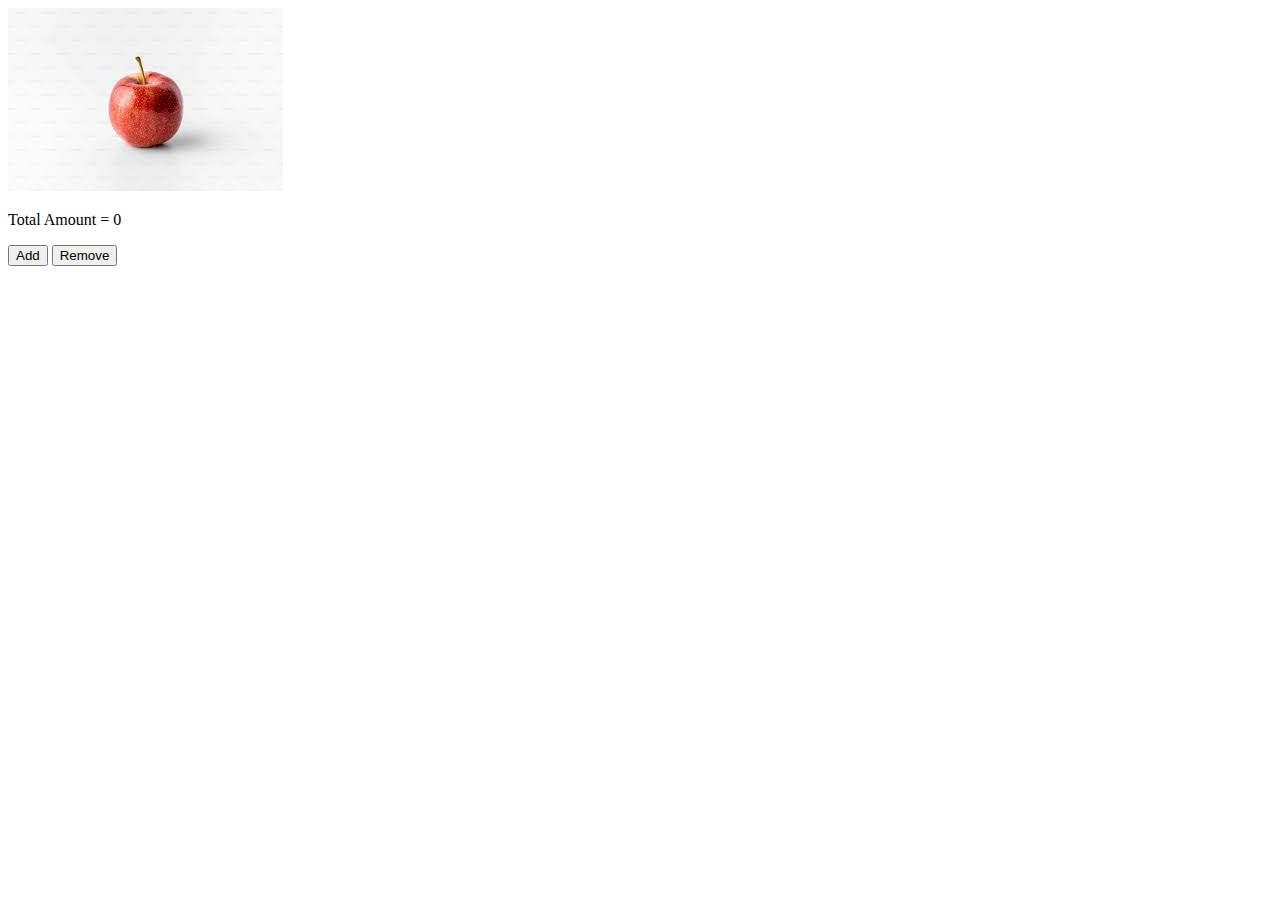
<file: m10-dom/index.html>
<!DOCTYPE html>
<html lang="en">
<head>
  <meta charset="UTF-8">
  <meta name="viewport" content="width=device-width, initial-scale=1.0">
  <title>Document</title>
</head>
<body>
  <img src ="Untitled.jpeg">
  <p class="amount">Total Amount = 0</p>
  <button id = "plus">Add</button>
  <button id ="subs">Remove</button>
<script src ="script.js"></script>
</body>
</html>
</file>
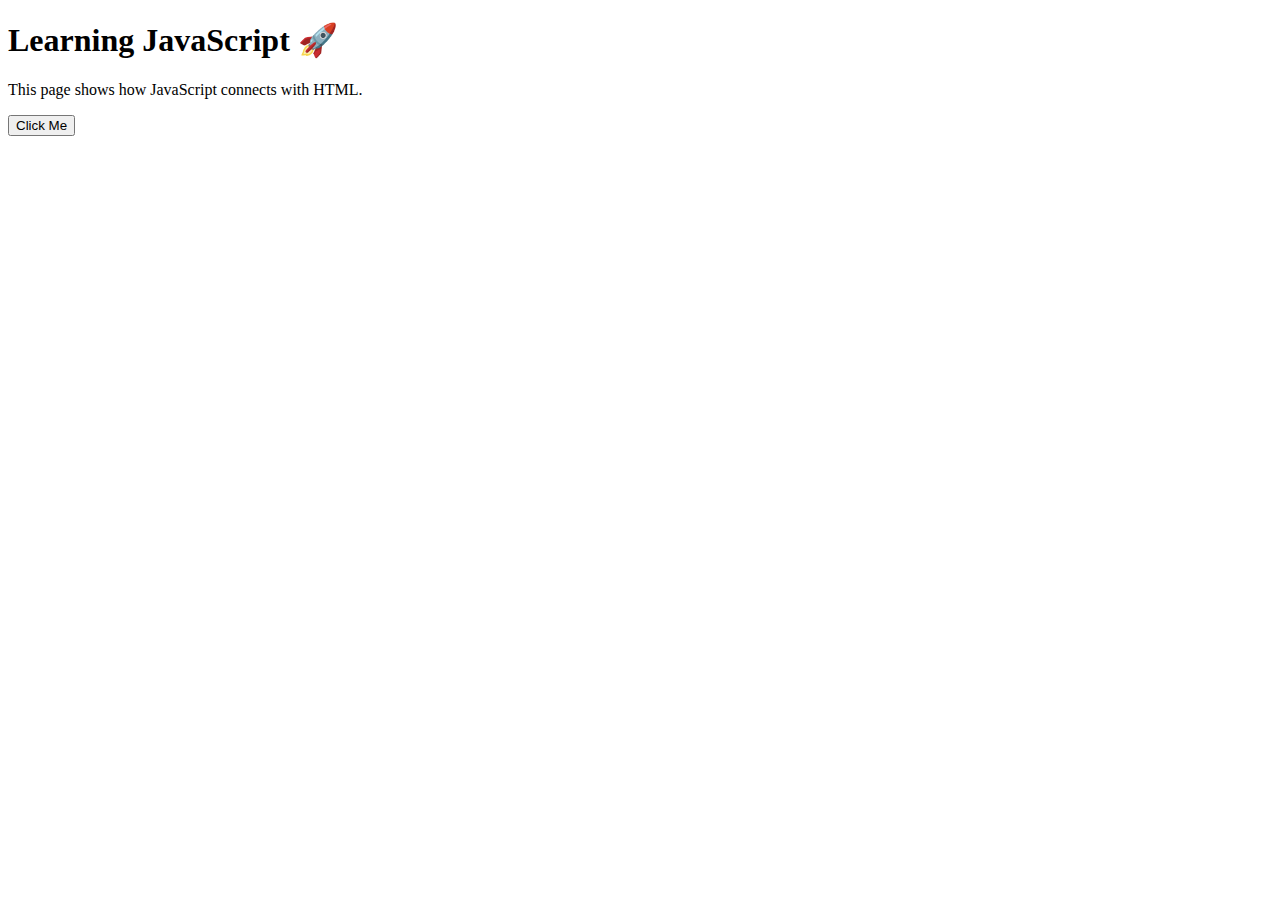
<file: m01- introduction/script-tag-demo/index.html>
<!DOCTYPE html>
<html lang="en">
<head>
  <meta charset="UTF-8" />
  <title>JavaScript Script Tag Demo</title>
</head>
<body>
  <h1>Learning JavaScript 🚀</h1>
  <p>This page shows how JavaScript connects with HTML.</p>
  <button onclick="alert('Hello!')">Click Me</button>


  <!-- Internal Script Example -->
  <script>
    console.log("This is an internal script running inside the HTML file!");
  </script>

  <!-- External Script Example -->
  <script src="script.js"></script>
</body>
</html>







<!-- 
| Type      | Description                                 | File Needed | Best Used For          |
| --------- | ------------------------------------------- | ----------- | ---------------------- |
| Inline    | Inside HTML tag                             | ❌           | Tiny actions (testing) |
| Internal  | Inside `<script>` tag                       | ❌           | Small projects         |
| External  | Linked `.js` file                           | ✅           | Real projects          |
| Placement | Bottom of `<body>` OR `<head>` with `defer` | ✅           | Recommended            | -->
</file>
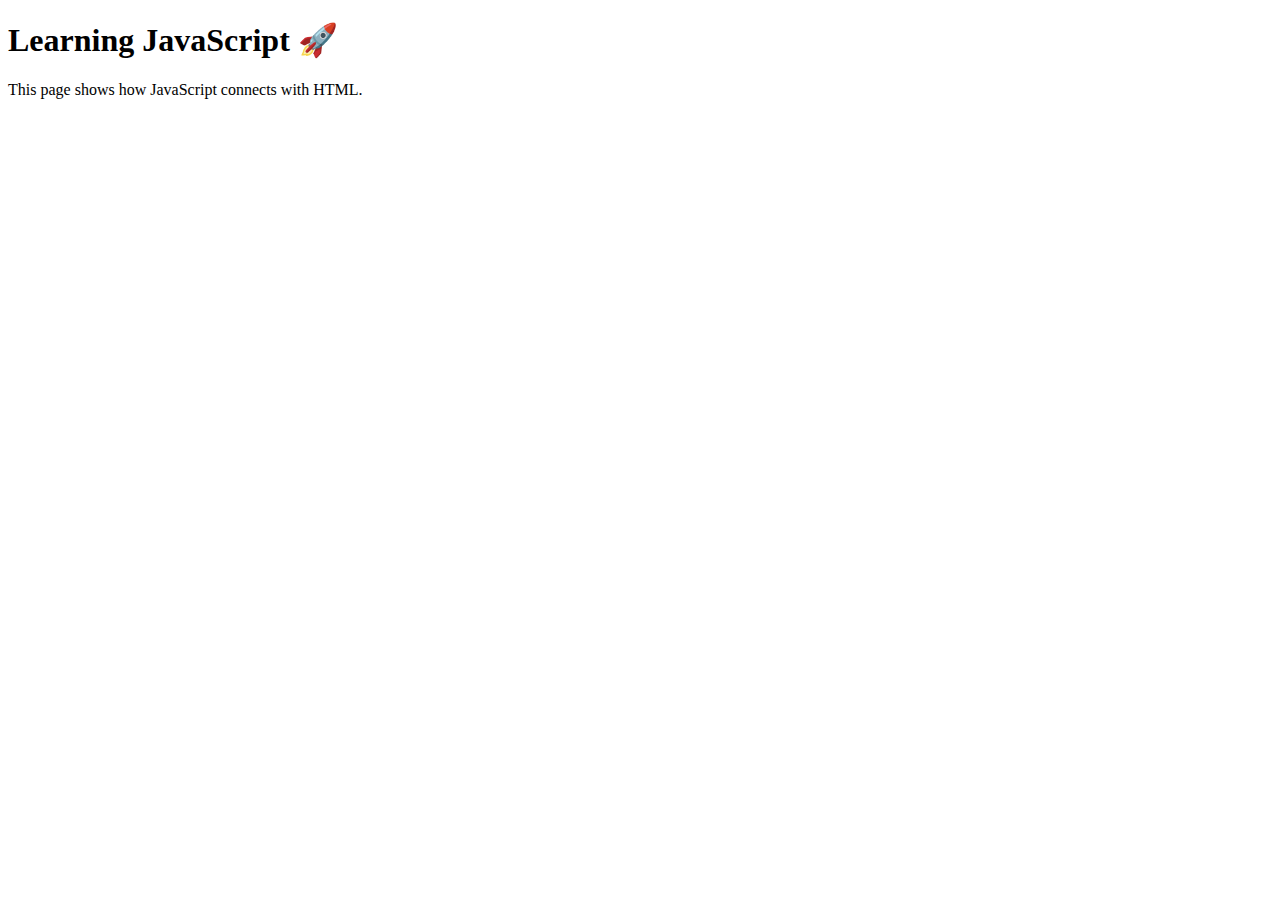
<file: m01-introduction/script-tag-demo/index.html>
<!DOCTYPE html>
<html lang="en">
<head>
  <meta charset="UTF-8" />
  <title>JavaScript Script Tag Demo</title>
</head>
<body>
  <h1>Learning JavaScript 🚀</h1>
  <p>This page shows how JavaScript connects with HTML.</p>

  <!-- Internal Script Example -->
  <script>
    console.log("This is an internal script running inside the HTML file!");
  </script>

  <!-- External Script Example -->
  <script src="script.js"></script>
</body>
</html>
</file>
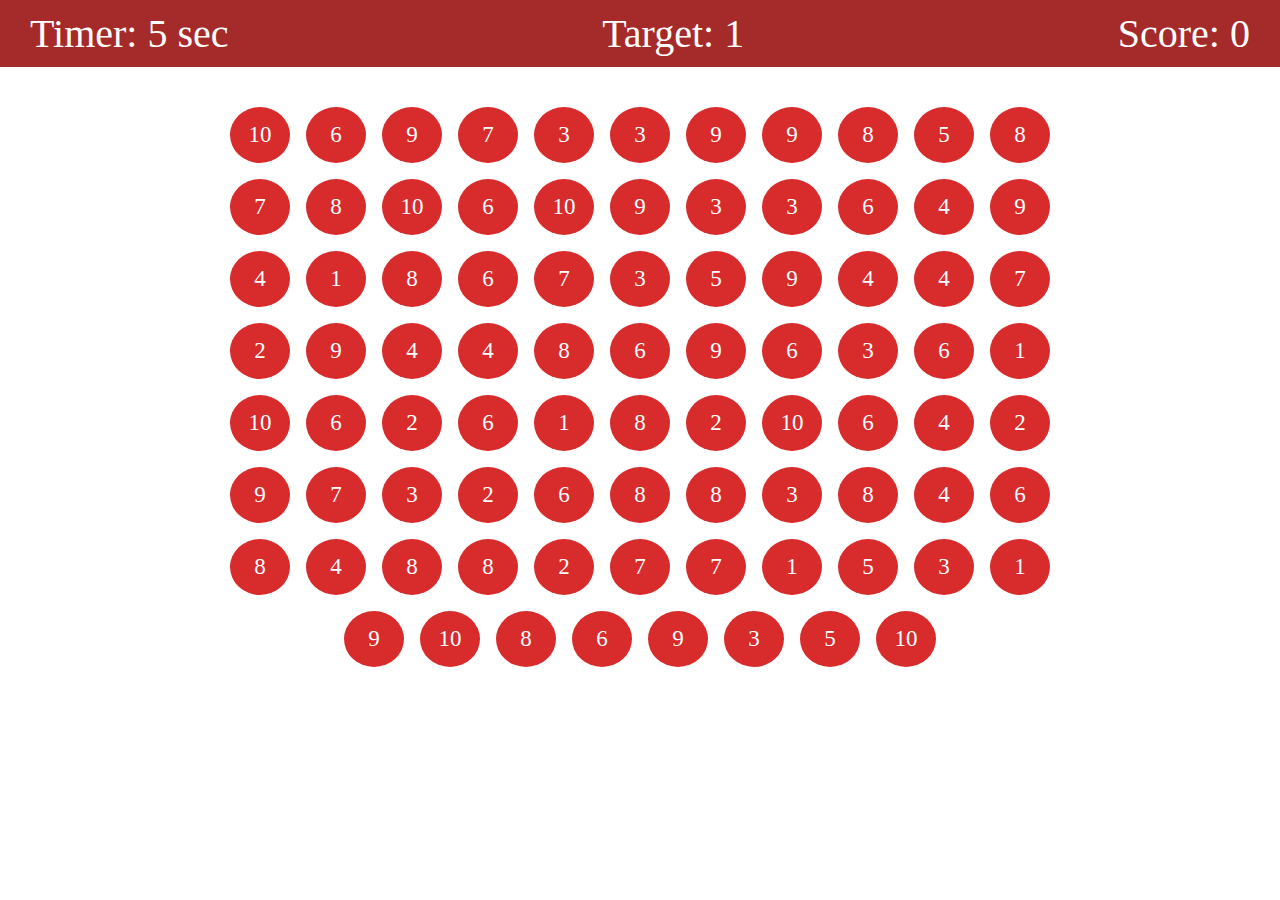
<file: Project: NumberShooter/NumberShooter/index.html>
<!DOCTYPE html>
<html lang="en">
<head>
    <meta charset="UTF-8">
    <meta name="viewport" content="width=device-width, initial-scale=1.0">
    <title>Number Shooter</title>
    <link rel="stylesheet" href="style.css">
</head>
<body>

    <header>
        <div>
            Timer: <span class="timerValue">5</span> sec
        </div>
        <div>
            Target: <span class="targetValue">10</span>
        </div>
        <div>
            Score: <span class="scoreValue">0</span>
        </div>
    </header>

    <div class="numberContainer">
        <div class="circle">1</div>
        <div class="circle">3</div>
        <div class="circle">5</div>
    </div>
    
    <script src="script.js"></script>
</body>
</html>
</file>
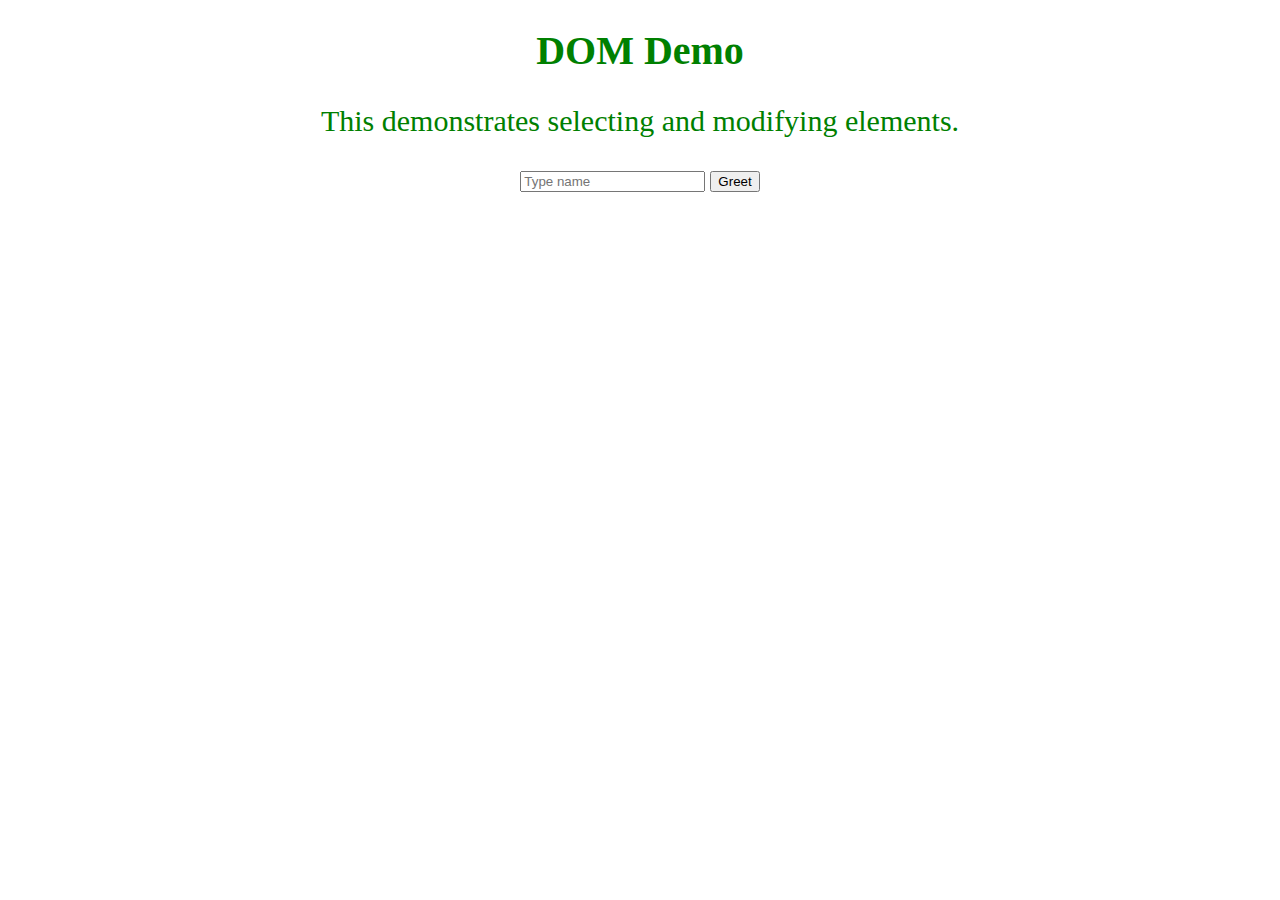
<file: m10-dom/dom-intro.html>
<!DOCTYPE html>
<html>
<head>
  <meta charset="utf-8"/>
  <title>DOM Intro</title>
  <link rel="stylesheet" href="dom-intro.css">
</head>
<body>
  <h1 id="title">DOM Demo
    <span style ="display:none">Hidden hello</span>
  </h1>

  <p class="desc">This demonstrates selecting and modifying elements.</p>

  <div class="main-div">
  <input id="nameInput" placeholder="Type name"/>
  <button id="greetBtn">Greet</button>
  </div>

  <ul id="list"></ul>

  <script src="html-selection-manipulation.js"></script>
  <script src="css-selection-manipulation.js"></script>
  <script src="event-listener.js"></script>
</body>
</html>
</file>
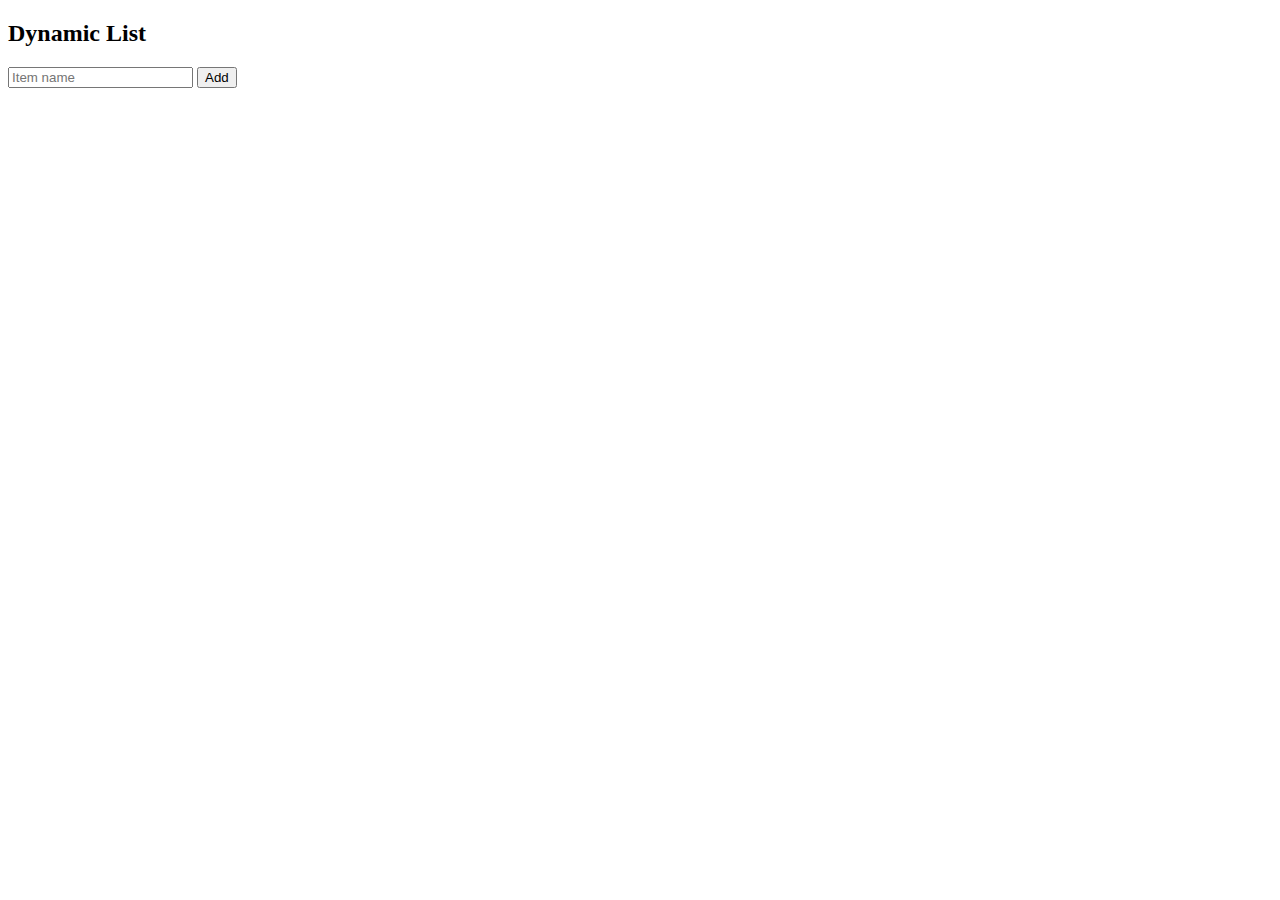
<file: m10-dom/exercises/dynamic-list.html>
<!DOCTYPE html>
<html>
<body>
  <h2>Dynamic List</h2>
  <input id="item" placeholder="Item name"/>
  <button id="addBtn">Add</button>
  <ul id="todoList"></ul>
  <script src="todo-dom.js"></script>
</body>
</html>
</file>
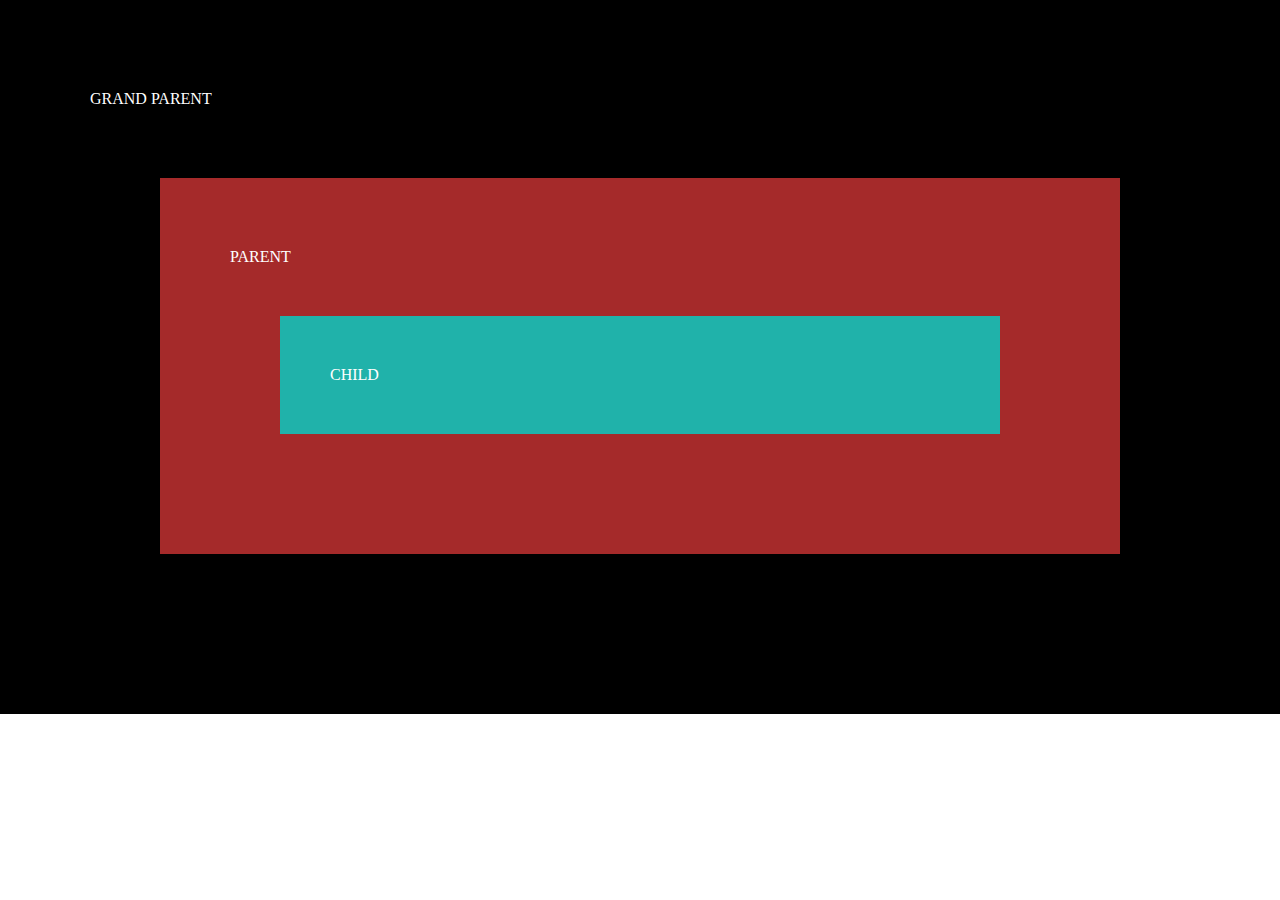
<file: Project: NumberShooter/Learning/gdg.html>
<!DOCTYPE html>
<html lang="en">
<head>
    <meta charset="UTF-8">
    <meta name="viewport" content="width=device-width, initial-scale=1.0">
    <title>Events</title>
    <link rel="stylesheet" href="style.css">
</head>
<body>
    
    <div class="grand-parent">
        GRAND PARENT
        <div class="parent">
            PARENT
            <div class="child">CHILD</div>
        </div>
    </div>

    <!-- <div class="container">
        <div class="box">1</div>
        <div class="box">2</div>
        <div class="box">3</div>
        <div class="box">4</div>
        <div class="box">5</div>
        <div class="box">6</div>
        <div class="box">7</div>
        <div class="box">8</div>
        <div class="box">9</div>
        <div class="box">10</div>
    </div> -->
    
    <script src="script.js"></script>
</body>
</html>
</file>
<file: Project: NumberShooter/NumberShooter/style.css>
*{
    padding: 0;
    margin: 0;
    box-sizing: border-box;
}

html,body{
    height: 100%;
    width: 100%;
}

header{
    display: flex;
    align-items: center;
    justify-content: space-between;
    background-color: brown;
    color: white;
    padding: 10px 30px;
    font-size: 40px;
}

.numberContainer{
    display: flex;
    align-items: center;
    justify-content: center;
    flex-wrap: wrap;
    gap: 1rem;
    max-width: 60rem;
    margin: auto;
    padding: 40px;
}

.circle{
    width: 60px;
    height:56px;
    background-color: rgb(216, 43, 43);
    border-radius: 100%;
    color: white;
    display: grid;
    place-content: center;
    font-size: 23px;
    cursor: grab;
}
</file>
<file: m10-dom/dom-intro.css>
#title{
    font-size: 40px;
    font-weight: bold; 
    text-align: center; 
    color: blue;
}

.desc{
  text-align: center;
  color: green;
  font-size: 30px;
}

.main-div{
  text-align: center;
  font-size: 20px;
  color: red;
}
</file>
<file: Project: NumberShooter/Learning/style.css>
*{
    padding: 0;
    margin: 0;
    box-sizing: border-box;
    color: white;
}

.grand-parent{
    padding: 90px;
    background-color: black;
}

.parent{
    padding: 70px;
    margin: 70px;
    background-color: brown;
}

.child{
    padding: 50px;
    margin: 50px;
    background-color: lightseagreen;
}

/* .container{
    background-color: lightseagreen;
    display: flex;
    align-items: center;
    justify-content: center;
    gap: 5rem;
    flex-wrap: wrap;
    padding: 150px;
    cursor: grabbing;
}

.box{
    background-color: brown;
    color: white;
    font-size: 60px;
    padding: 10px;
    border-radius: 50%;
    width: 120px;
    height: 120px;
    display: flex;
    align-items: center;
    justify-content: center;
    cursor: pointer;
} */
</file>
